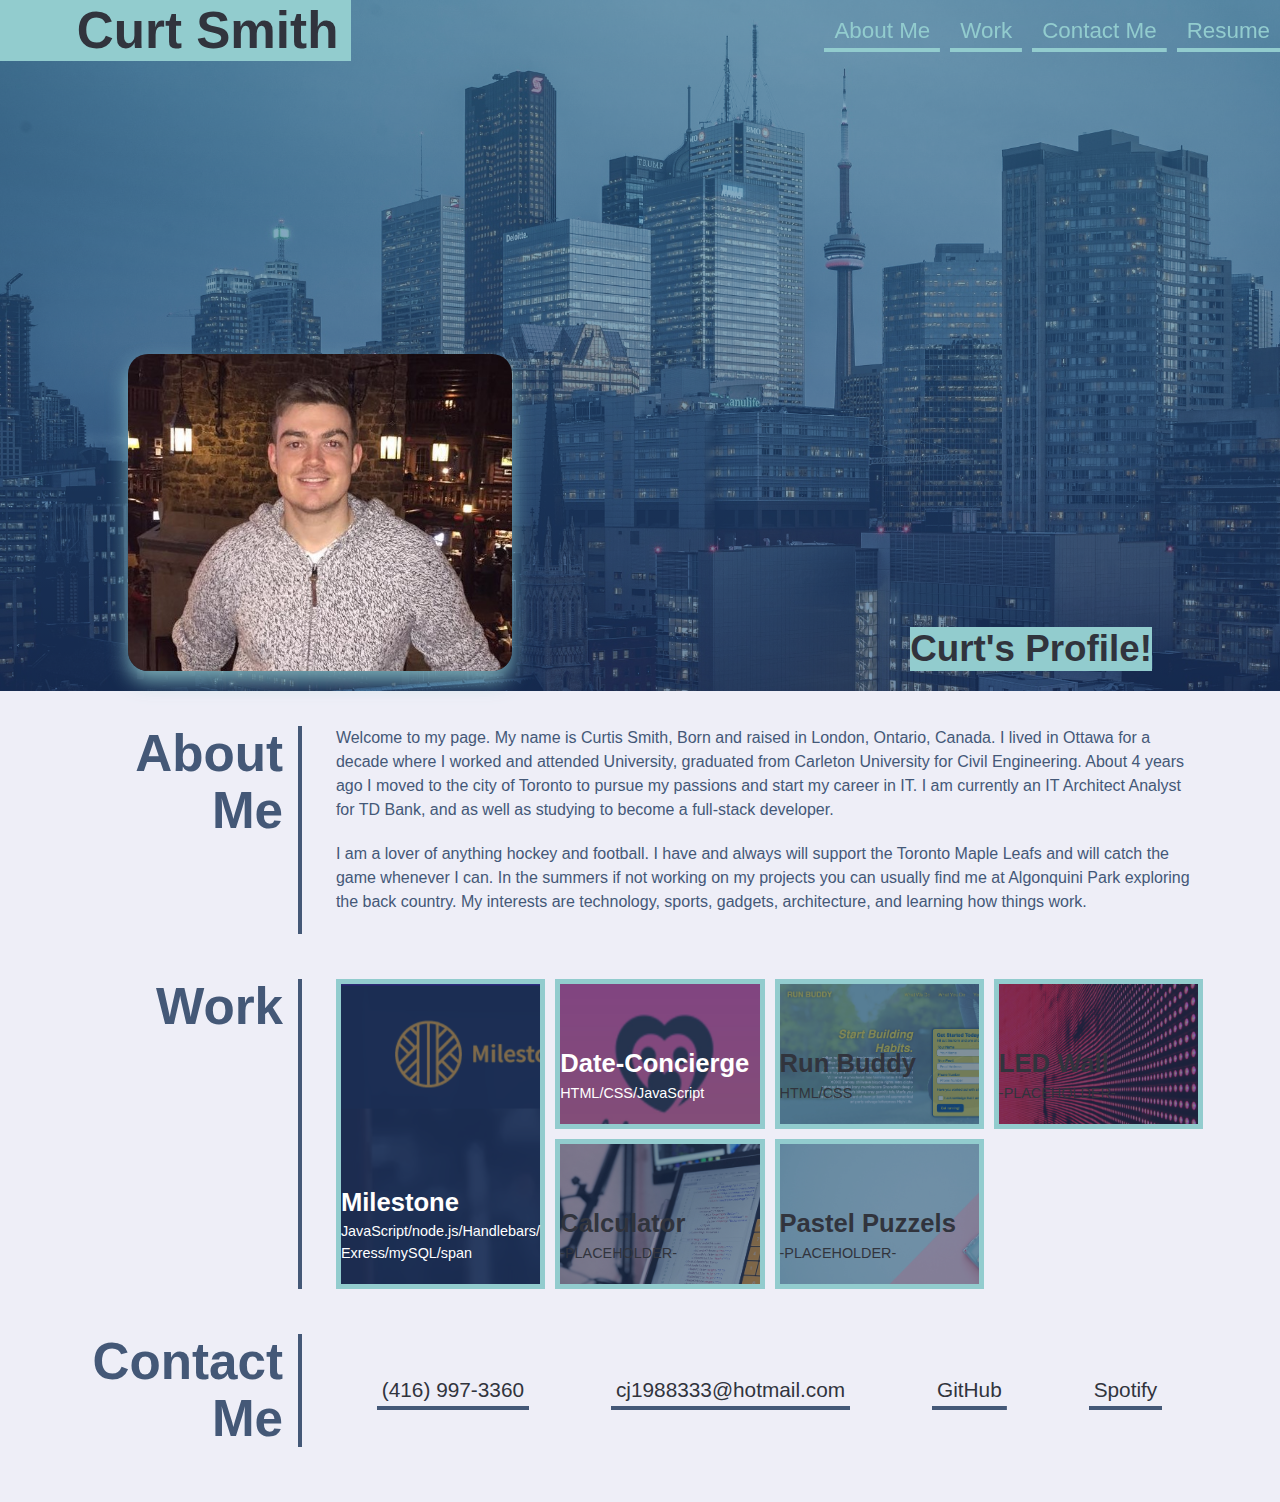
<file: index.html>
<!DOCTYPE html>
<html lang="en">

<head>
  <meta charset="UTF-8">
  <meta name="viewport" content="width=device-width, initial-scale=1.0">
  <meta http-equiv="X-UA-Compatible" content="ie=edge">
  <title>Curt's Page</title>
  <link rel="icon" type="image/png" sizes="32x32" href="favicon.png">
  <link rel="stylesheet" href="./assets/css/style.css" />
</head>

<body>
  <!-- main logo / nav -->
  <header>
    <h1>Curt Smith</h1>
    <nav>
      <a href="#about">About Me</a>
      <a href="#work">Work</a>
      <a href="#contact">Contact Me</a>
      <!-- Link this to your resume! -->
      <a href="./resume.html">Resume</a>
    </nav>
  </header>

  <!-- hero banner    -->
  <section class="hero-banner">
    <!-- Added profile picture    -->
    <img src="./assets/images/profile-pic.jpg" alt="Curt Smith standing in front of a fireplace" />
    <div>
      <h2>Curt's Profile!</h2>
    </div>
  </section>

  <main class="page-wrapper">
    <!-- about me -->
    <section class="page-section" id="about">
      <h2>About Me</h2>
      <div>
        <p>
          Welcome to my page. My name is Curtis Smith, Born and raised in London, Ontario, Canada. I lived in Ottawa for a decade
          where I worked and attended University, graduated from Carleton University for Civil Engineering. About 4 years ago I 
          moved to the city of Toronto to pursue my passions and start my career in IT. I am currently an IT Architect Analyst for TD Bank, 
          and as well as studying to become a full-stack developer.
        </p>
        <p>
          I am a lover of anything hockey and football. I have and always will support the Toronto Maple Leafs and will catch the game whenever I can.
          In the summers if not working on my projects you can usually find me at Algonquini Park exploring the back country. My interests are 
          technology, sports, gadgets, architecture, and learning how things work. 
        </p>
      </div>
    </section>

    <!-- portfolio grid -->
    <section class="page-section" id="work">
      <h2>Work</h2>
      <div class="grid-container">

        <a href="https://github.com/proj2gr4/Milestone-Project/" class="grid-item milestone">
          <div>
            <h3 style="color: white;">Milestone</h3>
            <span style="color: white;">JavaScript/node.js/Handlebars/<br>Exress/mySQL/span</span>
          </div>
        </a>

        <a href="https://projectoneteamfour.github.io/date-concierge/" class="grid-item date-concierge">
          <div>
            <h3 style="color: white;">Date-Concierge</h3>
            <span style="color: white;">HTML/CSS/JavaScript</span>
          </div>
        </a>

        <a href="https://cjsmith1988.github.io/run-buddy/" class="grid-item run-buddy">
          <div>
            <h3>Run Buddy</h3>
            <span>HTML/CSS</span>
          </div>
        </a>
        
        <a href="#" class="grid-item led-wall">
          <div>
            <h3>LED Wall</h3>
            <span>-PLACEHOLDER-</span>
          </div>
        </a>
        <a href="#" class="grid-item react-calc">
          <div>
            <h3>Calculator</h3>
            <span>-PLACEHOLDER-</span>
          </div>
        </a>

        <a href="#" class="grid-item pastel-puzzles">
          <div>
            <h3>Pastel Puzzels</h3>
            <span>-PLACEHOLDER-</span>
          </div>
        </a>

      </div>
    </section>

    <!-- contact -->
    <section class="page-section contact" id="contact">
      <h2>Contact Me</h2>
      <div>
        <address>
          <a href="tel:+14169973360">(416) 997-3360</a>
          <a href="mailto:cj1988333@hotmail.com">cj1988333@hotmail.com</a>
          <a href="https://github.com/cjsmith1988/Curts_Page.git">GitHub</a>
          <!-- dont have twitter -->
          <a href="https://open.spotify.com/user/jvg6fvnu67cfnjkkq45sfzie9?si=0I8kZsDPQTqr8nMZxPUoZQ">Spotify</a>
        </address>
      </div>
    </section>
  </main>
</body>

</html>
</file>
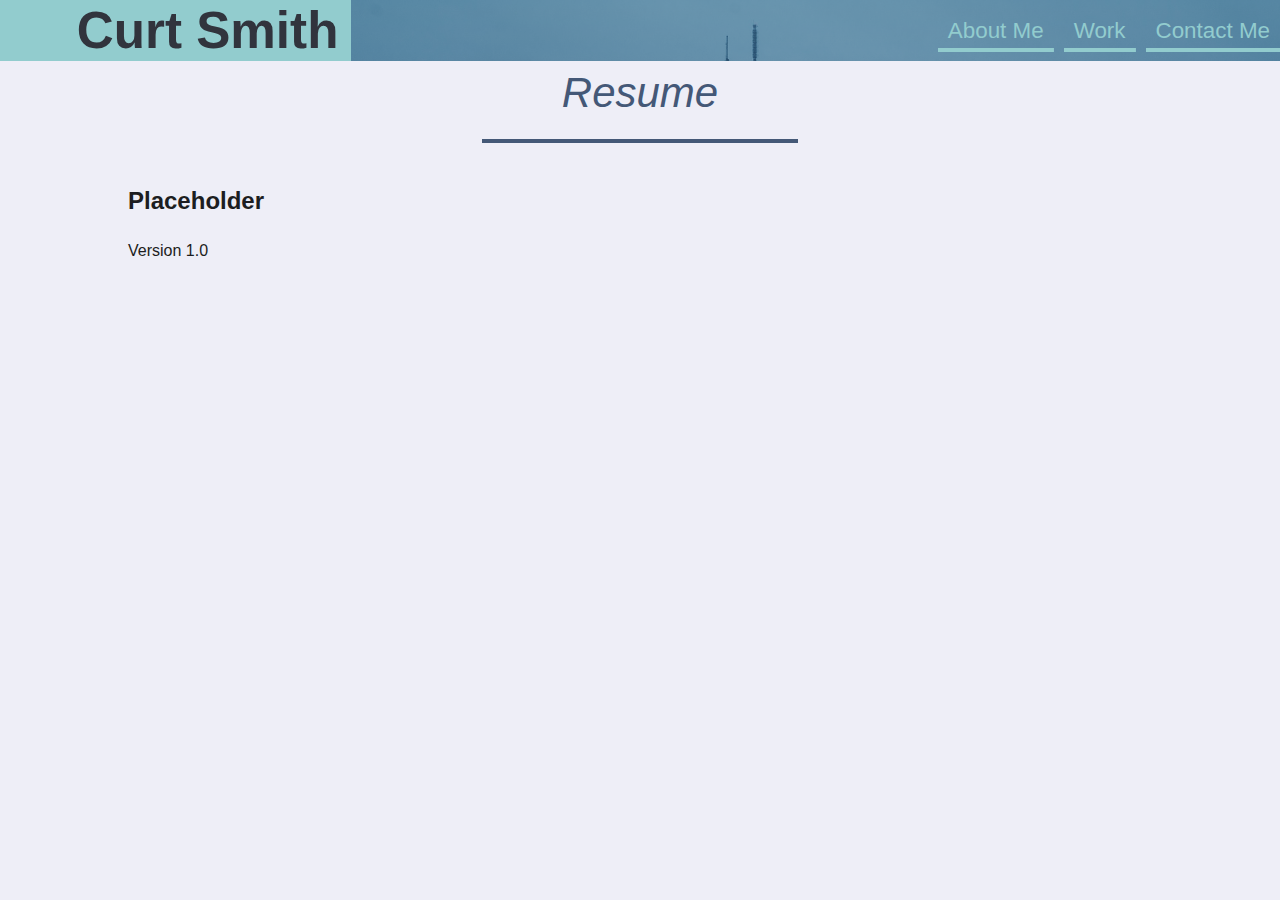
<file: resume.html>
<!DOCTYPE html>
<html lang="en">
  <head>
    <meta charset="UTF-8" />
    <link rel="stylesheet" href="./assets/css/style.css" />
    <link rel="stylesheet" href="./assets/css/secondary-styles.css" />
    <title>Curt's Page - Resume</title>
  </head>
  <body>
    <header>
        <h1>Curt Smith</h1>
        <nav>
          <a href="./index.html#about">About Me</a>
          <a href="./index.html#work">Work</a>
          <a href="./index.html#contact">Contact Me</a>
          
        </nav>
      </header>
    <!-- end navigation -->

    <!-- hero/jumbotron -->
    <section class="hero">
      <h2 class="page-title">
       Resume
      </h2>
    </section>

    <!-- body copy -->
    <article class="secondary-content">
      <h2>
        Placeholder
      </h2>

      <p>
        Version 1.0
      </p>

      <p>
        
      </p>

      <p>
       
      </p>

      <p>
        
      </p>

      <p>
       
      </p>

      <h3>
       
      </h3>

      <p>
        
      </p>

      
    </article>

    <!-- footer -->
    <footer>
      
    </footer>
    <!-- footer end -->
  </body>
</html>
</file>
<file: assets/css/style.css>
* {
  box-sizing: border-box;
}

/* brand color palette */
:root {
  --primary: rgba(68, 88, 119, 1);
  --secondary: rgba(146, 204, 206, 1);
  --tertiary: rgba(49, 52, 61, 1);
  --dark: rgba(28, 29, 33, 1);
  --light: rgba(238, 238, 247, 1);
}

body {
  margin: 0;
  padding: 0;
  font-family: 'Trebuchet MS', 'Lucida Sans Unicode', 'Lucida Grande', 'Lucida Sans', Arial, sans-serif;
  color: var(--primary);
  background-color: var(--light);
  line-height: 1.5;
}

h1, h2, h3, h4, h5, h6 {
  margin: 0;
}

p {
  margin: 0;
}

header {
  padding: 0;
  display: flex;
  flex-direction: row;
  justify-content: space-between;
  flex-wrap: wrap;
  position: -webkit-sticky;
  position: sticky;
  top: 0;
  align-items: center;
  background: rgb(68, 88, 120);
  background-image: url("../images/Toronto-Skyline.jpg"), linear-gradient(180deg, var(--secondary) 0%, var(--primary) 100%);
  background-size: cover;
  background-repeat: no-repeat;

  background-blend-mode: soft-light;
  background-attachment: fixed;
  color: var(--light);
  z-index: 9999;
}

header h1 {
  color: var(--tertiary);
  background-color: var(--secondary);
  padding: 5px 1% 5px 6%;
  margin: 0;
  font-size: 4vw;
  line-height: 1;
}

nav {
  display: flex;
  flex-direction: row;
  flex-wrap: wrap;
}

nav a {
  text-decoration: none;
  padding: 5px 10px;
  color: var(--secondary);
  margin-right: 10px;
  background-image: linear-gradient(270deg, var(--secondary) 0%, var(--secondary) 0%);
  background-repeat: no-repeat;
  background-size: 100% 0.2em;
  background-position: bottom;
  transition: all 0.25s ease-in;
  font-size: 1.4rem;
}

nav a:hover {
  background-size: 100% 100%;
  color: var(--primary);
}

nav a:last-child {
  margin-right: 0;
}

main {
  margin-top: 20px;
  margin-bottom: 45px;
}


.hero-banner {
  background: rgb(68, 88, 120);
  background-image: url("../images/Toronto-Skyline.jpg"), linear-gradient(180deg, var(--secondary) 0%, var(--primary) 100%);
  background-size: cover;

  background-blend-mode: soft-light;
  min-height: 70vh;
  color: var(--light);
  padding: 0% 0%;
  display: flex;
  justify-content: center;
  align-items: flex-end;
  text-align: right;
  background-attachment: fixed;
  
}
.hero-banner div {
  flex: 0 0 50%;
}

.hero-banner img {
  width: 30%;
  height: 30%;
  float: left;
  box-shadow: 0px 10px 20px rgba(146, 204, 206, 0.8);
  border-radius: 20px;
  margin-bottom: 20px;
}

.hero-banner h2 {
  background-color: var(--secondary);
  color: var(--tertiary);
  margin: 0;
  padding: 0px 0px;
  font-size: 2.3rem;
  line-height: 1.2;
  float: right;
  display: inline;
  margin-bottom: 20px;
}

.page-wrapper {
  max-width: 88%;
  margin-left: auto;
  margin-right: auto;
}

.page-section {
  margin: 25px 0;
  padding: 10px 0;
  display: flex;
  flex-direction: row;
  flex-wrap: wrap;
  align-items: stretch;
  justify-content: space-between;
}

.page-section > h2 {
  flex: 0 0 20%;
  text-align: right;
  padding-right: 15px;
  border-right: 4px solid var(--primary);
  font-size: 4vw;
  line-height: 1.1;
}

.page-section > div {
  flex: 0 0 77%;
}

.page-section p {
  margin-bottom: 20px;
}

.grid-container {
  display: grid;
  column-gap: 10px;
  row-gap: 10px;
  grid-auto-flow: dense;
  /* create a 12 column grid */
  grid-template-columns: repeat(16, 1fr);
  /* set each row to be atleast 150px tall and a max of 1fr */
  grid-auto-rows: repeat(3, minmax(150px, 1fr));
}

.grid-item {
  border: 5px solid var(--secondary);
  grid-column: span 4;
  background-color: var(--primary);
  color: var(--tertiary);
  min-height: 150px;
  display: flex;
  align-items: flex-end;
  padding: 0 0 20px 0;
  text-decoration: none;
  background-blend-mode: soft-light;
  background-size: 150%;
  transition: all 0.5s;
  font-size: 0.9rem;
}

 
.grid-item:first-child {
    grid-column: span 4;
    grid-row: span 2;
    background-size: cover;
}

.grid-item:hover {
  background-color: rgba(0, 0, 0, 0.3);
  grid-column: span 4;
  grid-row: span 2;
}
}

.grid-item div {
  background-color: var(--secondary);
  padding: 8px 10px;
}

.grid-item h3 {
  font-size: 1.6rem;
}

.contact address {
  display: flex;
  flex-wrap: wrap;
  justify-content: space-around;
  align-items: center;
  height: 100%;
}

.contact address a {
  color: var(--tertiary);
  padding: 5px;
  text-decoration: none;
  font-size: 1.3rem;
  font-style: normal;
  background-image: linear-gradient(270deg, var(--primary) 0%, var(--primary) 100%);
  background-repeat: no-repeat;
  background-size: 100% 0.2em;
  background-position: bottom;
  transition: all 0.25s ease-in;
  margin: 0 0.2rem 0.1rem;
  display: inline-block;
}

.contact address a:hover {
  background-size: 100% 88%;
  color: var(--secondary);
}

/* PORTFOLIO PROJECT IMAGES */
.run-buddy {
  background-image: url("../images/02-run-buddy.jpg");
}

.led-wall {
  background-image: url("../images/02-portfolio-1.jpg");
}

.react-calc {
  background-image: url("../images/02-portfolio-2.jpg");
}

.pastel-puzzles {
  background-image: url("../images/02-portfolio-3.jpg");
}

.date-concierge {
  background-image: url("../images/02-date-concierge.JPG");
  background-size: 100%;
}

.milestone {
  background-image: url("../images/MiletstoneScreenGrab.PNG");
  background-size: 100%;
 
}

/* END PORTFOLIO PROJECT IMAGES */

@media screen and (max-width: 980px) {
  header {
    padding: 0 0 10px 0;
    justify-content: center;
    text-align: center;
  }

  header h1 {
    width: 100%;
    padding: 5px;
    margin-bottom: 10px;
    font-size: 10vw;
  }

  header nav {
    justify-content: center;
  }

  .page-section > h2,
  .page-section > div {
    flex: 0 0 100%;
  }

  .page-section > h2 {
    border-right: none;
    border-bottom: 4px solid var(--primary);
    margin-bottom: 20px;
    padding-bottom: 10px;
    text-align: left;
    font-size: 7vw;
  }
}

@media screen and (max-width: 768px) {
  .grid-item,
  .grid-item:first-child {
    grid-column: 1 / -1;
  }

  .grid-container {
    grid-auto-rows: minmax(200px, 1fr);
  }

  .hero-banner {
    justify-content: center;
    text-align: center;
  }

  .contact address {
    flex-direction: column;
    align-items: flex-start;
  }
}
</file>
<file: assets/css/secondary-styles.css>
.hero {
    background-position: bottom;
    height: auto;
    text-align: center;
    margin-bottom: 40px;
  }
  .page-title {
    color:rgba(68, 88, 119, 1);
    display: inline-block;
    border-bottom: 4px solid rgba(68, 88, 119, 1);
    padding: 0 80px 15px 80px;
    font-weight: normal;
    font-size: 42px;
    font-style: italic;
  }
  
  .secondary-content {
    width: 80%;
    margin: 0 auto;
    color:rgba(28, 29, 33, 1);
  }
  
  .secondary-content h3 {
    font-size: 25px;
    margin: 20px 0;
  }
  
  .secondary-content p {
    font-size: 16px;
    line-height: 1.5;
    margin: 20px 0;
  }
  
  .secondary-content ul {
    margin: 15px 20px;
  }
  
  .secondary-content li {
    color: rgba(28, 29, 33, 1);
    margin: 10px 0;
  }
</file>
